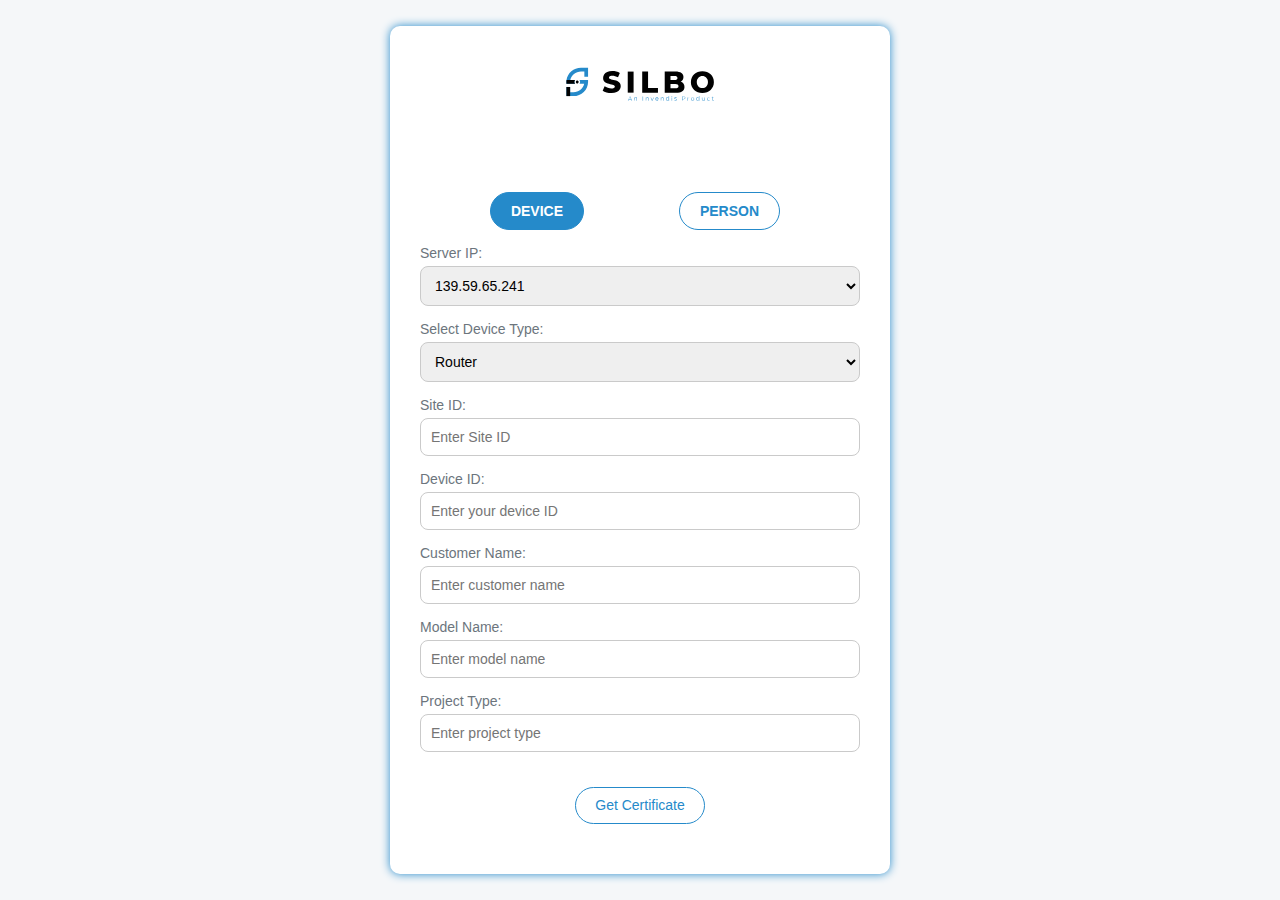
<file: certificatePage.html>
<!DOCTYPE html>
<html lang="en">
<head>
    <meta charset="UTF-8">
    <meta http-equiv="X-UA-Compatible" content="IE=edge">
    <meta name="viewport" content="width=device-width, initial-scale=1.0">
    <title>CertificatePage</title>
    <link rel="stylesheet" href="css/certificatestyle.css">
    <link rel="icon" href="images/silbo logo.ico">
</head>
<body>
    <div class="container">
        <div>
            <img src="images/silbo.svg" alt="Silbo Logo" class="centered-image">
        </div>
        <form id="certificate-form" action="/api/certificate" method="post" novalidate>
            <div class="radio-group">
                <div class="radio-container">
                    <input type="radio" id="device-radio" name="form-type" value="device" checked>
                    <label for="device-radio" class="radio-button">DEVICE</label>
                </div>
                <div class="radio-container">
                    <input type="radio" id="person-radio" name="form-type" value="person">
                    <label for="person-radio" class="radio-button">PERSON</label>
                </div>
            </div>

            <div id="device-section">
                <div class="dropdown">
                    <label for="server-ip">Server IP:</label>
                    <select id="server-ip" name="server-ip">
                        <option value="139.59.65.241">139.59.65.241</option>
                    </select>
                </div>

                <label for="device-type">Select Device Type:</label>
                <select id="device-type" name="device-type">
                    <option value="Router">Router</option>
                    <option value="Gateway">Gateway</option>
                    <option value="isenseGateway">isenseGateway</option>
                </select>

                <label for="site-id">Site ID:</label>
                <input type="text" id="site-id" name="site-id" placeholder="Enter Site ID" required>

                <label for="device-id">Device ID:</label>
                <input type="text" id="device-id" name="device-id" placeholder="Enter your device ID" required>

                <label for="customer-name">Customer Name:</label>
                <input type="text" id="customer-name" name="customer-name" placeholder="Enter customer name" required>

                <label for="model-name">Model Name:</label>
                <input type="text" id="model-name" name="model-name" placeholder="Enter model name" required>

                <label for="project-type">Project Type:</label>
                <input type="text" id="project-type" name="project-type" placeholder="Enter project type" required>
            </div>

            <div id="person-section" style="display: none;">
                <div class="dropdown">
                    <label for="server-ip">Server IP:</label>
                    <select id="server-ip" name="server-ip">
                        <option value="139.59.65.241">139.59.65.241</option>
                    </select>
                </div>

                <label for="person-name">Person Name:</label>
                <input type="text" id="person-name" name="person-name" placeholder="Enter person's name" required>

                <label for="project-name">Project Name:</label>
                <input type="text" id="project-name" name="project-name" placeholder="Enter project name" required>
                 
                <label for="project-scope">Project Scope:</label>
                <div class="radio-group-normal">
                    <div class="radio-container">
                        <input type="radio" id="internal" name="project-scope" value="Internal" required>
                        <label for="internal" class="radio-button-normal">Internal</label>
                    </div>
                    <div class="radio-container">
                        <input type="radio" id="external" name="project-scope" value="External">
                        <label for="external" class="radio-button-normal">External</label>
                    </div>
                </div>
            </div>

            <button type="submit" class="custom-button">Get Certificate</button>
        </form>
    </div>
    <script src="js/certificateScript.js"></script>
</body>
</html>
</file>
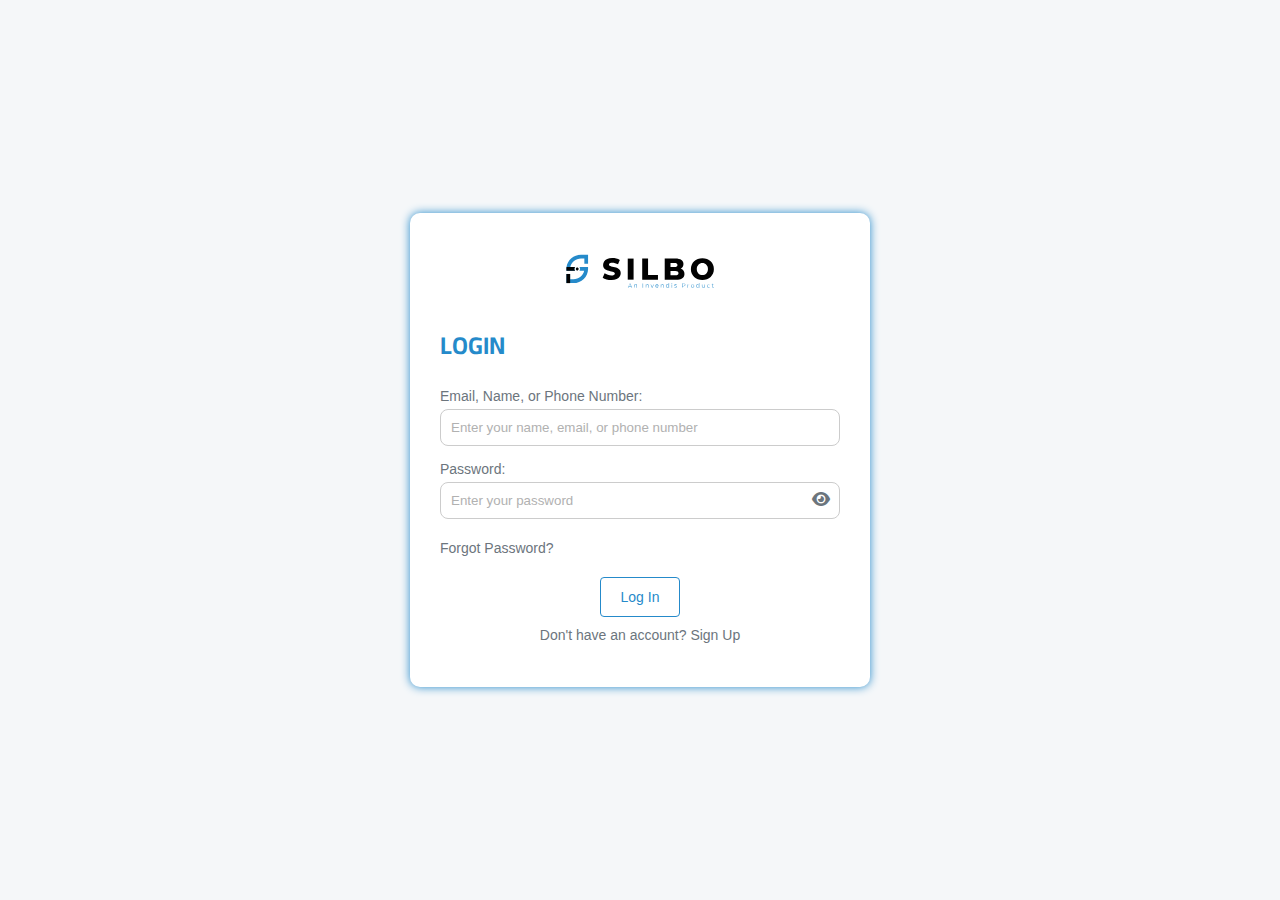
<file: loginPage.html>
<!DOCTYPE html>
<html lang="en">
<head>
    <meta charset="UTF-8">
    <meta name="viewport" content="width=device-width, initial-scale=1.0">
    <title>Login</title>
    <link rel="stylesheet" href="css/loginPage.css">
    <script src="js/loadingScreen.js"></script>
    <link rel="icon" href="images/silbo logo.ico">
    <link rel="preconnect" href="https://fonts.googleapis.com">
    <link href="https://fonts.googleapis.com/css2?family=Cairo&display=swap" rel="stylesheet">
    <link rel="preconnect" href="https://fonts.gstatic.com" crossorigin>
    <link rel="stylesheet" href="https://cdnjs.cloudflare.com/ajax/libs/font-awesome/6.0.0-beta3/css/all.min.css">
</head>
<body>
    <div class="container">
        <div class="logo">
            <img src="images/silbo.svg" alt="Silbo Logo">
        </div>
        <h2>LOGIN</h2>
        <form id="loginForm" method="post">
            <div class="form-group">
                <label for="nameEmailPhone">Email, Name, or Phone Number:</label>
                <input type="text" id="nameEmailPhone" placeholder="Enter your name, email, or phone number" required>
                <div class="error-message" id="nameEmailPhoneError"></div>
            </div>
            <div class="form-group">
                <label for="password">Password:</label>
                <div class="password-field">
                    <input type="password" id="password" placeholder="Enter your password" autocomplete="on" required>
                    <span class="toggle-password">
                        <i class="fas fa-eye" id="eyeIcon" onclick="togglePasswordVisibility('password')"></i>
                    </span>
                </div>
                <div class="error-message" id="passwordError"></div>
            </div>
            <div class="form-group">
                <a href="#" class="forgot-password-link">Forgot Password?</a>
            </div>
            <div id="responseMessage" class="response-message"></div>
            <button type="submit">Log In</button>
        </form>
        <p class="signup-link">Don't have an account? <a href="signupPage.html">Sign Up</a></p>
    </div>
    <script src="js/loginScript.js"></script>
    <div class="loading-screen" id="loadingScreen">
        <div class="loader"></div>
        <p>Signing In...</p>
    </div>
</body>
</html>
</file>
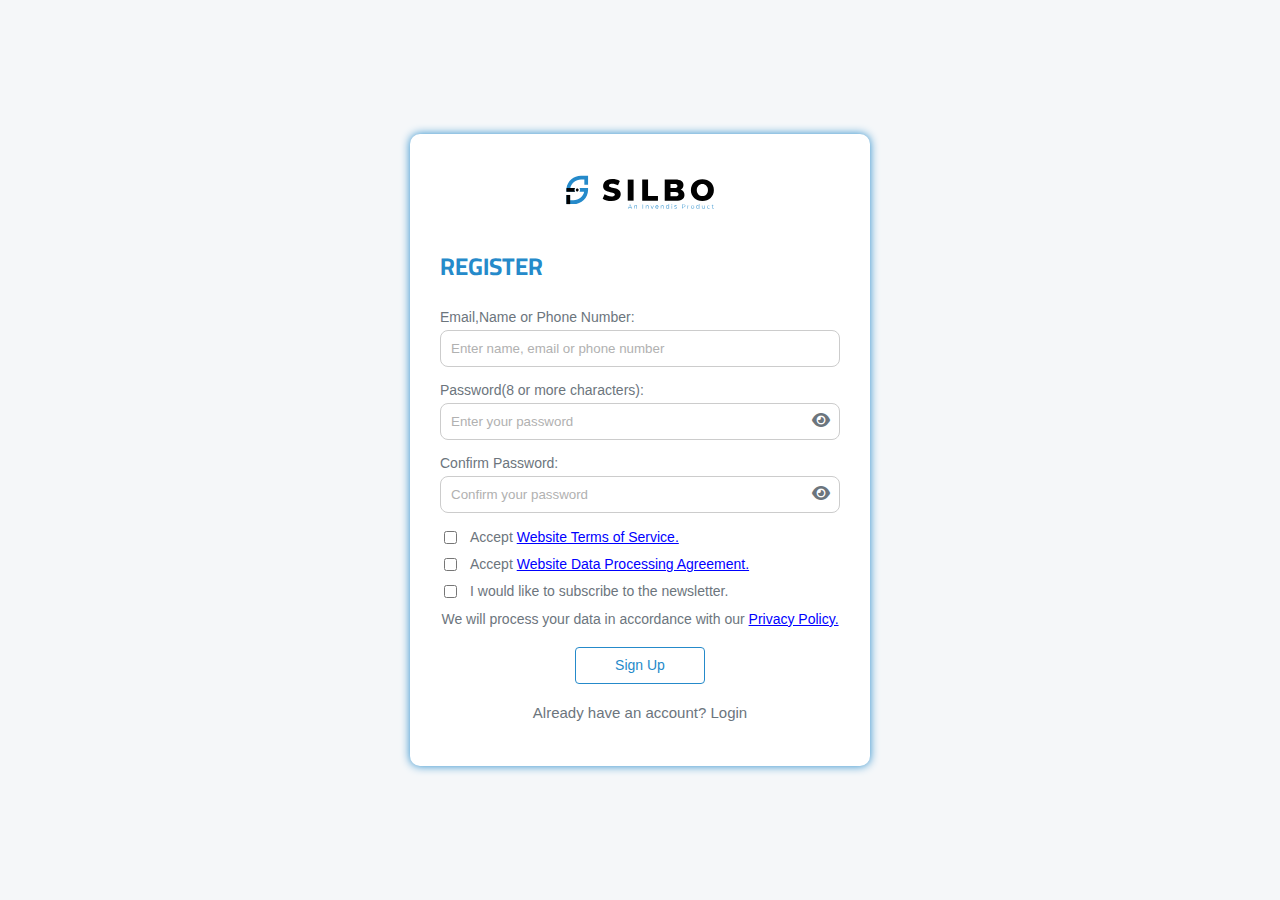
<file: signupPage.html>
<!DOCTYPE html>
<html lang="en">
<head>
  <meta charset="UTF-8">
  <meta name="viewport" content="width=device-width, initial-scale=1.0">
  <title>Register</title>
  <link rel="stylesheet" href="css/signupPage.css">
  <script src="js/loadingScreen.js"></script>
  <link rel="icon" href="images/silbo logo.ico">
  <link rel="preconnect" href="https://fonts.googleapis.com">
  <link href="https://fonts.googleapis.com/css2?family=Cairo&display=swap" rel="stylesheet">
  <link rel="preconnect" href="https://fonts.gstatic.com" crossorigin>
  <link rel="stylesheet" href="https://cdnjs.cloudflare.com/ajax/libs/font-awesome/6.0.0-beta3/css/all.min.css">
</head>
<body>
  <div class="container">
    <div class="logo">
      <img src="images/silbo.svg" alt="Silbo Logo">
    </div>
    <h2>REGISTER</h2>
    <form id="signupForm" method="post"> 
      <div class="form-group">
        <label for="indentifier">Email,Name or Phone Number:</label>
        <input type="text" id="indentifier" placeholder="Enter name, email or phone number" required>
        <div class="error-message" id="nameEmailPhoneError"></div>
      </div>
      <div class="form-group">
        <label for="password">Password(8 or more characters):</label>
        <div class="password-field">
          <input type="password" id="password" placeholder="Enter your password" autocomplete="on" required>
          <span class="toggle-password">
            <i class="fas fa-eye" id="eyeIcon" onclick="togglePasswordVisibility('password')"></i>
          </span>
        </div>
        <div class="error-message" id="passwordError"></div>
      </div>
      <div class="form-group">
        <label for="confirmPassword">Confirm Password:</label>
        <div class="password-field">
          <input type="password" id="confirmPassword" placeholder="Confirm your password" autocomplete="on" required>
          <span class="toggle-password">
            <i class="fas fa-eye" id="confirmEyeIcon" onclick="toggleConfirmPasswordVisibility('confirmPassword')"></i>
          </span>
        </div>
        <div class="error-message" id="confirmPasswordError"></div>
      </div>
      <div class="checkboxes">
        <div class="checkbox-container">
          <input type="checkbox" id="termsOfService" required>
          <label for="termsOfService">Accept <a href="#">Website Terms of Service.</a></label>
        </div>
        <div class="checkbox-container">
          <input type="checkbox" id="dataProcessingAgreement" required>
          <label for="dataProcessingAgreement">Accept <a href="#">Website Data Processing Agreement.</a></label>
        </div>
        <div class="checkbox-container">
          <input type="checkbox" id="newsletterSubscription">
          <label for="newsletterSubscription">I would like to subscribe to the newsletter.</label>
        </div>
      </div>
      <p class="privacy_policy">We will process your data in accordance with our <a href="#">Privacy Policy.</a></p>
      <div class="success-message" id="successMessage"></div>
      <button type="submit">Sign Up</button>
    </form>
    <p class="login_link">Already have an account? <a href="loginPage.html">Login</a></p>
  </div>
  <script src="js/signupScript.js"></script>
  <div class="loading-screen" id="loadingScreen">
    <div class="loader"></div>
    <p>Registering...</p>
</body>
</html>
</file>
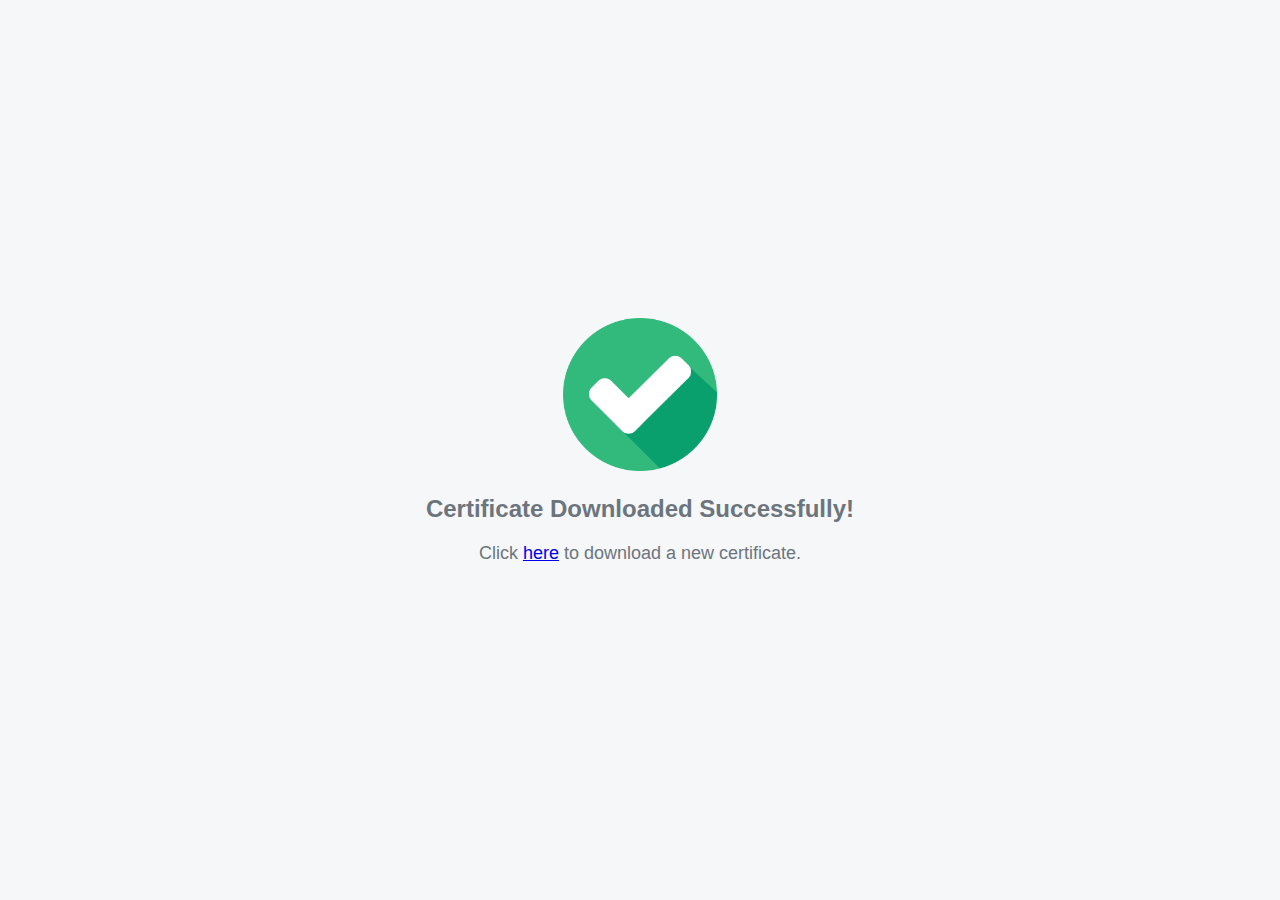
<file: successPage.html>
<!DOCTYPE html>
<html lang="en">
<head>
    <meta charset="UTF-8">
    <meta name="viewport" content="width=device-width, initial-scale=1.0">
    <title>SuccessPage</title>
    <link rel="stylesheet" href="css/successPage.css">
    <link rel="icon" href="images/silbo logo.ico">
</head>
<body>
    <div class="center">
        <div class="success-icon">
            <img src="images/checked.png" alt="Success Icon" class="centered-image">
        </div>
        <h2 class="success-message">Certificate Downloaded Successfully!</h2>
        <p class="new-certificate-link">Click <a href="certificatePage.html">here</a> to download a new certificate.</p>
    </div>
</body>
</html>
</file>
<file: css/certificatestyle.css>
body {
  font-family: Arial, sans-serif;
  margin: 0;
  padding: 0;
  display: flex;
  justify-content: center;
  align-items: center;
  min-height: 100vh;
  background-color: #f5f7f9;
  color: #6c757d;
}

.container { 
  position: relative;
  width: 100%;
  max-width: 500px;
  background-color: white;
  box-shadow: 0 0 10px #258aca;
  border-radius: 10px;
  padding: 30px;
  box-sizing: border-box;
}

.container img {
  display: block;
  margin: 0 auto;
  max-width: 150px;
  height: auto;
  margin-bottom: 80px;
}

.container h2 {
  font-family: 'Cairo', sans-serif;
  text-align: left;
  margin-bottom: 20px;
  color: #258aca;
}

.form-group label,
.dropdown label,
#device-section label,
#person-section label {
  display: block;
  font-size: 14px;
  margin-bottom: 5px;
}

.form-group input,
.form-group select,
.dropdown select,
#device-section input,
#device-section select,
#person-section input,
#person-section select {
  width: 100%;
  padding: 10px;
  border: 1px solid #cacaca;
  border-radius: 8px;
  box-sizing: border-box;
  font-size: 14px;
  margin-bottom: 15px;
}

.form-group input:focus,
.form-group select:focus,
.dropdown select:focus,
#device-section input:focus,
#device-section select:focus,
#person-section input:focus,
#person-section select:focus {
  border-color: #258aca;
  outline: none;
}

.radio-group {
  display: flex;
  gap: 15px;
  margin-bottom: 15px;
  justify-content: space-evenly;
}

.radio-container {
  display: flex;
  align-items: baseline;
}

.radio-container label {
  font-size: 14px;
  margin-right: 10px;
}

.radio-group label {
  font-size: 14px;
  font-weight: bold;
  color: #258aca; 
}

.radio-group .radio-container {
  position: relative;
}

.radio-group .radio-container input[type="radio"][name="form-type"] {
  display: none;
}

.radio-group .radio-container label.radio-button {
  display: inline-block;
  padding: 10px 20px;
  border-radius: 20px;
  cursor: pointer;
  transition: background-color 0.3s, color 0.3s, border-color 0.3s;
  background-color: #fff;
  color: #258aca;
  border: 1px solid #258aca;
}

.radio-group .radio-container input[type="radio"][name="form-type"]:checked + label.radio-button {
  background-color: #258aca;
  color: #ffffff;
}

.radio-group .radio-container input[type="radio"][name="form-type"]:hover + label.radio-button {
  background-color: #d7e3fc;
}

.radio-group-normal {
  display: flex;
  gap: 25px;
  align-items: baseline;
}

.radio-group-normal label {
  font-size: 14px;
  color: #258aca; 
}

.radio-button-normal {
  font-size: 14px;
  margin-right: 10px;
}

#device-section,
#person-section {
  font-size: 14px;
  margin-bottom: 15px;
  display: none;
}

.button-group {
  display: flex;
  gap: 15px;
  margin-bottom: 15px;
  align-items: center;
}

.button-group label {
  font-size: 14px;
}

button {
  background-color: transparent;
  border: 1px solid #258aca;
  color: #258aca;
  height: 37px;
  border-radius: 20px;
  margin: 20px auto;
  display: block;
  width: 130px;
  font-size: 14px;
  cursor: pointer;
  transition: background-color 0.3s, color 0.3s, border-color 0.3s;
}

button:hover {
  background-color: #258aca;
  color: white;
  border-color: black;
  transform: scale(1.05);
}

@media screen and (max-width: 767px) {
  .container img {
    max-width: 120px;
  }

  .form-group label,
  .dropdown label,
  #device-section label,
  #person-section label {
    font-size: 13px;
  }

  .form-group input,
  .form-group select,
  .dropdown select,
  #device-section input,
  #device-section select,
  #person-section input,
  #person-section select {
    padding: 7px;
  }

  .radio-group label {
    font-size: 13px;
  }

  .button-group label {
    font-size: 13px;
  }

  button {
    font-size: 13px;
    width: 100%;
    padding: 10px;
  }

  body,
  .container {
    min-height: 100vh;
    justify-content: center;
  }

  .container {
    padding: 30px 20px;
  }
}

@keyframes scale-fade {
  from {
    opacity: 0;
    transform: scale(0.9);
  }
  to {
    opacity: 1;
    transform: scale(1);
  }
}

.animation-scale-fade {
  animation: scale-fade 0.3s ease-in-out forwards;
}

@media screen and (min-width: 768px) and (max-width: 1024px) {
  .container {
    width: 90%;
    max-width: 600px;
    justify-content: center;
    align-items: center;
  }
}
</file>
<file: css/loginPage.css>
body {
  font-family: Arial, sans-serif;
  margin: 0;
  padding: 0;
  display: flex;
  justify-content: center;
  align-items: center;
  min-height: 100vh;
  background-color: #f5f7f9;
  color: #6c757d;
}

.container {
  background-color: #fff;
  box-shadow: 0 0 10px #258aca;
  padding: 30px;
  max-width: 400px;
  width: 100%;
  border-radius: 10px;
}

.logo {
  text-align: center;
  margin-bottom: 20px;
}

.logo img {
  max-width: 150px;
  height: auto;
}

h2 {
  font-family: 'Cairo', sans-serif;
  text-align: left;
  margin-bottom: 20px;
  color: #258aca;
}

.form-group {
  margin-bottom: 15px;
}

.form-group label {
  display: block;
  font-size: 14px;
  margin-bottom: 5px;
}

.form-group input {
  width: 100%;
  padding: 10px;
  border: 1px solid #ccc;
  border-radius: 8px;
  box-sizing: border-box;
  padding-right: 40px;
}

input::placeholder {
  color: #b1b1b1;
  font-weight: 100;
}

input:focus {
  border-color: #258aca;
  box-shadow: 0 0 5px #258aca;
  outline: none;
}

.password-field {
  position: relative;
}

.password-field .toggle-password {
  position: absolute;
  right: 10px;
  top: 50%;
  transform: translateY(-50%);
  cursor: pointer;
}

.toggle-password:hover {
  color: #258aca;
}

.forgot-password-link {
  color: #6c757d;
  text-decoration: none;
  font-size: 14px;
  margin-top: 6px;
  display: inline-block;
  transition: color 0.3s;
}

.forgot-password-link:hover {
  color: #0c63a0;
}

.response-message {
  font-family: 'Cairo', sans-serif;
  font-weight: bold;
  text-align: center;
  color: #258aca;
  margin: 20px 0 20px 0;
  font-size: 16px;
}

button {
  background-color: transparent;
  border: 1px solid #258aca;
  color: #258aca;
  border-radius: 4px;
  padding: 11px 11px;
  cursor: pointer;
  display: block;
  width: 80px;
  margin: 0 auto;
  font-size: 14px;
  transition: background-color 0.3s, color 0.3s, border-color 0.3s;
}

button:hover {
  background-color: #258aca;
  color: white;
  border-color: black;
  cursor: pointer;
}

.signup-link {
  text-align: center;
  margin-top: 10px;
  font-size: 14px;
}

.signup-link a {
  color: #6c757d;
  text-decoration: none;
}

.signup-link a:hover {
  color: #258aca;
  text-decoration: none;
}

.error-message {
  color: red;
  margin-top: 5px;
  font-size: 14px;
}

@media screen and (max-width: 767px) {
  .logo img {
    max-width: 120px;
  }

  .form-group input[type="text"],
  .form-group input[type="password"] {
    padding: 8px;
  }

  .forgot-password-link {
    font-size: 13px;
  }

  button {
    width: 100%;
    padding: 10px;
  }

  .signup-link {
    font-size: 14px;
  }

  body,
  .container {
    min-height: 100vh;
    justify-content: center;
  }

  .container {
    padding: 20px;
  }
}

@media screen and (max-width: 480px) {
  .logo img {
    max-width: 100px;
  }

  .form-group label {
    font-size: 13px;
  }

  .form-group input[type="text"],
  .form-group input[type="password"] {
    padding: 7px;
  }

  .forgot-password-link {
    font-size: 13px;
  }

  button {
    font-size: 13px;
    width: 100%;
    padding: 10px;
  }

  .signup-link {
    font-size: 13px;
  }

  body,
  .container {
    min-height: 100vh;
    justify-content: center;
  }

  .container {
    padding: 15px;
  }
}

/* loadingScreen */
.loading-screen {
  position: fixed;
  top: 0;
  left: 0;
  width: 100%;
  height: 100%;
  background-color: rgba(255, 255, 255, 0.9); 
  display: flex;
  flex-direction: column;
  justify-content: center;
  align-items: center;
  z-index: 9999;
  display: none;
}

.loader {
  border: 5px solid #f3f3f3;
  border-top: 5px solid #3498db;
  border-radius: 50%;
  width: 50px;
  height: 50px;
  animation: spin 2s linear infinite;
}

@keyframes spin {
  0% { transform: rotate(0deg); }
  100% { transform: rotate(360deg); }
}

@media screen and (min-width: 768px) and (max-width: 1024px) {
  .container {
    width: 90%;
    max-width: 600px;
    justify-content: center;
    align-items: center;
  }
}
</file>
<file: css/signupPage.css>
body {
  font-family: Arial, sans-serif;
  margin: 0;
  padding: 0;
  display: flex;
  justify-content: center;
  align-items: center;
  min-height: 100vh;
  background-color: #f5f7f9;
  color: #6c757d;
}

.container {
  background-color: #fff;
  box-shadow: 0 0 10px #258aca;
  padding: 30px;
  max-width: 400px;
  width: 100%;
  border-radius: 10px;
}

.logo {
  text-align: center;
  margin-bottom: 20px;
}

.logo img {
  max-width: 150px;
  height: auto;
}

h2 {
  font-family: 'Cairo', sans-serif;
  text-align: left;
  margin-bottom: 20px;
  color: #258aca;
}

.form-group {
  margin-bottom: 15px;
}

.form-group label {
  display: block;
  font-size: 14px;
  margin-bottom: 5px;
}

.form-group input {
  width: 100%;
  padding: 10px;
  border: 1px solid #ccc;
  border-radius: 8px;
  box-sizing: border-box;
  padding-right: 40px;
}

input::placeholder {
  color: #b1b1b1;
  font-weight: 100;
}

input:focus {
  border-color: #258aca;
  box-shadow: 0 0 5px #258aca;
  outline: none;
}

.password-field {
  position: relative;
}

.password-field .toggle-password {
  position: absolute;
  right: 10px;
  top: 50%;
  transform: translateY(-50%);
  cursor: pointer;
}

.toggle-password:hover {
  color: #258aca;
}

.checkbox-container {
  display: flex;
  align-items: center;
}

.checkboxes .checkbox-container {
  margin-bottom: 8px;
}

.checkboxes label {
  font-size: 14px;
  margin-left: 10px;
}

.privacy_policy {
  text-align: center;
  margin-top: 10px;
  font-size: 14px;
}

button {
  background-color: transparent;
  border: 1px solid #258aca;
  color: #258aca;
  height: 37px;
  border-radius: 4px;
  margin: 20px auto;
  display: block;
  width: 130px;
  font-size: 14px;
  cursor: pointer;
  transition: background-color 0.3s, color 0.3s, border-color 0.3s;
}

button:hover {
  background-color: #258aca;
  color: white;
  border-color: black;
}

.login_link {
  text-align: center;
  margin-top: 10px;
  font-size: 15px;
  color: #6c757d;
  text-decoration: none;
}

.login_link a {
  color: #6c757d;
  text-decoration: none;
}

a{
  color: blue;
}

a:hover {
  color: #007bff;
}

.success-message {
  font-family: 'Cairo', sans-serif;
  font-weight: bold;
  text-align: center;
  color: #258aca;
  margin: 20px 0 20px 0;
  font-size: 16px;
}

.error-message {
  color: red;
  margin-top: 5px;
  font-size: 14px;
}

@media screen and (max-width: 767px) {
  .logo img {
    max-width: 120px;
  }

  .form-group input[type="text"],
  .form-group input[type="password"] {
    padding: 8px;
  }

  .checkbox-container {
    font-size: 13px;
  }

  button {
    width: 100%;
    padding: 10px;
  }

  .login_link {
    font-size: 14px;
  }

  body,
  .container {
    min-height: 100vh;
    justify-content: center;
  }

  .container {
    padding: 20px; 
  }
}

@media screen and (max-width: 480px) {
  .logo img {
    max-width: 100px;
  }

  .form-group label {
    font-size: 13px;
  }

  .form-group input {
    padding: 7px;
  }

  .checkboxes label {
    font-size: 13px;
  }

  .privacy_policy {
    font-size: 13px;
  }

  button {
    font-size: 13px;
    width: 100%;
    padding: 10px;
  }

  .login_link {
    font-size: 13px;
  }

  body,
  .container {
    min-height: 100vh;
  }
  .container {
    padding: 30px 20px;
  }
}

/* loadingScreen */
.loading-screen {
  position: fixed;
  top: 0;
  left: 0;
  width: 100%;
  height: 100%;
  background-color: rgba(255, 255, 255, 0.9);
  display: flex;
  flex-direction: column;
  justify-content: center;
  align-items: center;
  z-index: 9999; 
  display: none; 
}

.loader {
  border: 5px solid #f3f3f3;
  border-top: 5px solid #3498db;
  border-radius: 50%;
  width: 50px;
  height: 50px;
  animation: spin 2s linear infinite;
}

@keyframes spin {
  0% { transform: rotate(0deg); }
  100% { transform: rotate(360deg); }
}

@media screen and (min-width: 768px) and (max-width: 1024px) {
  .container {
    width: 90%;
    max-width: 600px;
    justify-content: center;
    align-items: center;
  }
}
</file>
<file: css/successPage.css>
body {
    margin: 0;
    padding: 0;
    font-family: Arial, Helvetica, sans-serif;
    background-color: #f5f7f9;
    color: #6c757d;
    height: 100vh;
    display: flex;
    align-items: center;
    justify-content: center;
}

.center {
    text-align: center;
}

.centered-image {
    max-width: 30%;
}

.success-icon {
    margin-bottom: 20px;
}

.success-message {
    font-size: 24px;
    font-weight: bold;
}

.new-certificate-link {
    font-size: 18px;
    margin-top: 10px;
}

@media screen and (max-width: 767px) {
    .centered-image {
        max-width: 40%; 
    }

    .success-message {
        font-size: 20px;
    }

    .new-certificate-link {
        font-size: 16px;
    }
}

@media screen and (max-width: 480px) {
    .centered-image {
        max-width: 50%; 
    }

    .success-message {
        font-size: 18px;
    }

    .new-certificate-link {
        font-size: 14px;
    }
}

@media screen and (min-width: 768px) and (max-width: 1024px) {
    .centered-image {
        max-width: 30%; 
    }

    .success-message {
        font-size: 22px;
    }

    .new-certificate-link {
        font-size: 16px;
    }
}

@media screen and (min-width: 1025px) {
    .centered-image {
        max-width: 30%; 
    }

    .success-message {
        font-size: 24px;
    }

    .new-certificate-link {
        font-size: 18px;
    }
}
</file>
